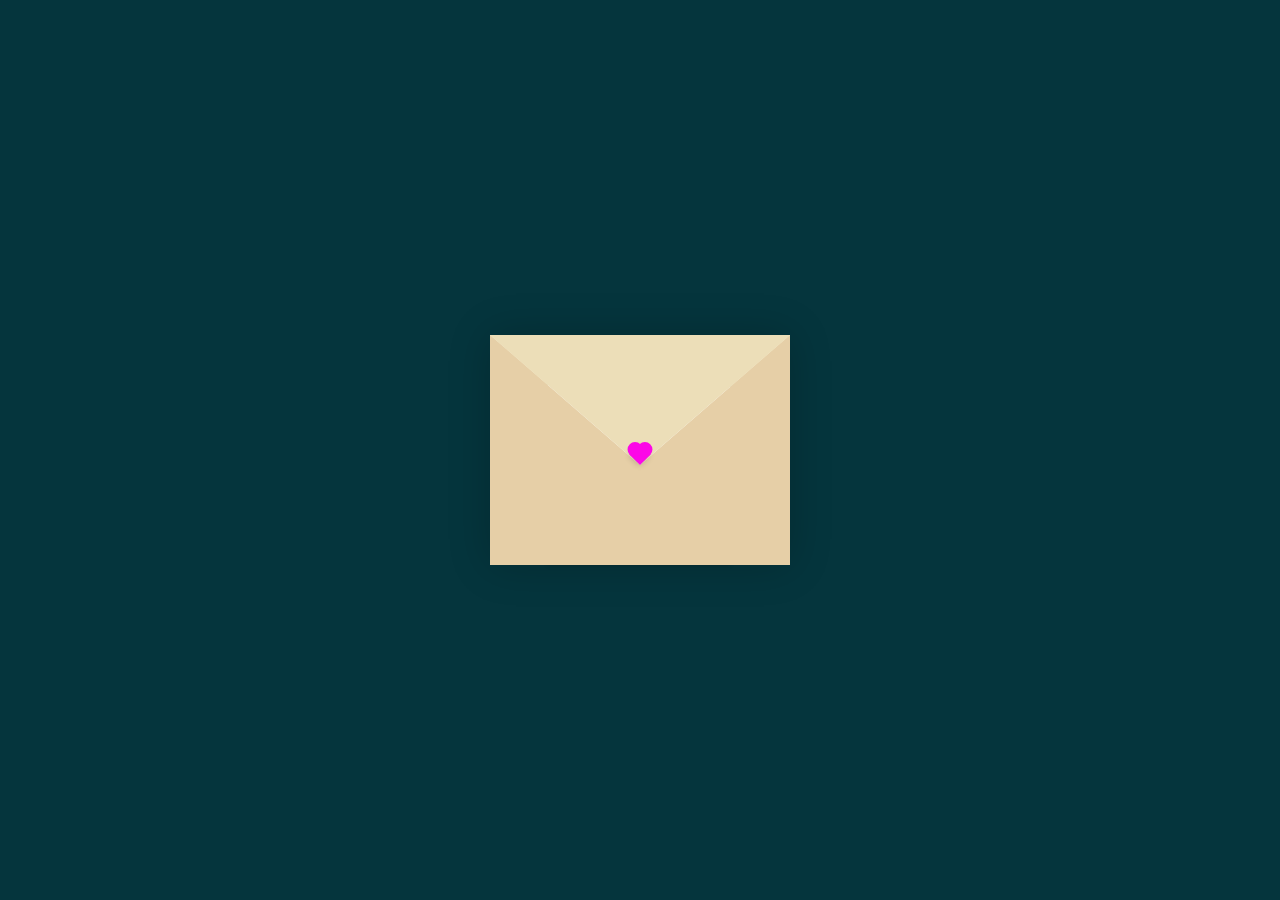
<file: index.html>
<!DOCTYPE html>
<html lang="en">
<head>
    <meta charset="UTF-8">
    <meta http-equiv="X-UA-Compatible" content="IE=edge">
    <meta name="viewport" content="width=device-width, initial-scale=1.0">
    <title>I Dont Know</title>
    <link rel="stylesheet" href="styles.css">
</head>
<body>
    <div class="container">
        <div class="envelope-wrapper">
            <div class="envelope">
                <div class="letter">
                    <div class="text">
                        <strong>Dear Gab.</strong>
                        <p>
                            Not interested anymore.
                        </p>
                    </div>
                </div>
            </div>
            <div class="heart"></div>
        </div>
    </div>
    <script>
        const envelope = document.querySelector('.envelope-wrapper');
        envelope.addEventListener('click', () => {
            envelope.classList.toggle('flap');
        });
    </script>
</body>
</html>
</file>
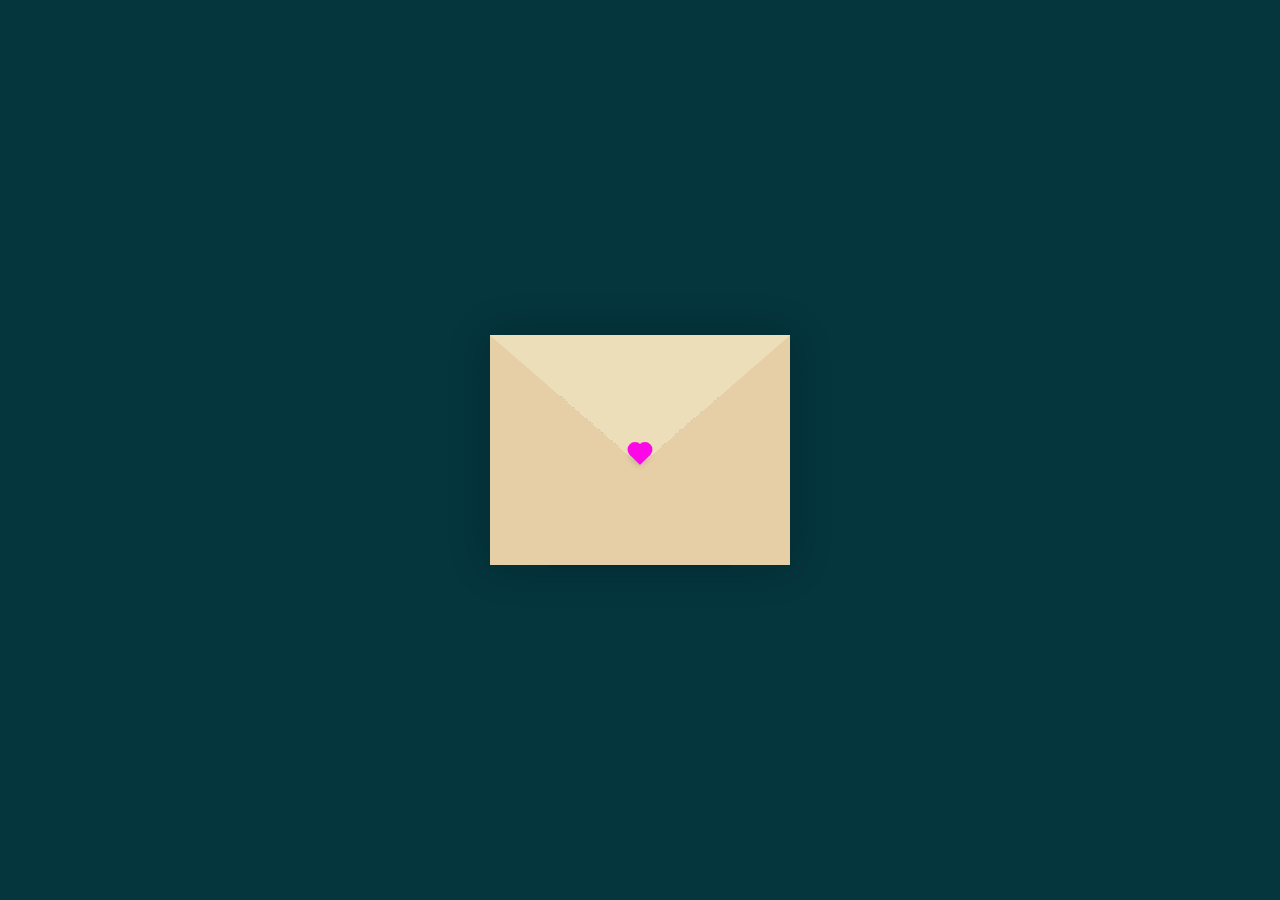
<file: lob.html>
<!DOCTYPE html>
<html lang="en">
<head>
    <meta charset="UTF-8">
    <meta http-equiv="X-UA-Compatible" content="IE=edge">
    <meta name="viewport" content="width=device-width, initial-scale=1.0">
    <title>CSS Envelope + Letter (Open/Close on Click)</title>
    <link rel="stylesheet" href="./style.css">
</head>
<body>
    <div class="container">
        <div class="envelope-wrapper">
            <div class="envelope">
                <div class="letter">
                    <div class="text">
                        <strong>Dear Gab.</strong>
                        <p>
                            Hi lab ko, iloveyou po♥️ sorry kung pasaway ako pero aram mo ika lang ang nagiisang babae sa puso ko, ilikeyousomuch lab, iloveeeeyou, sana maski minsan nararamdaman mo man na padaba taka,  missu gab, mwua😘
                        </p>
                    </div>
                </div>
            </div>
            <div class="heart"></div>
        </div>
    </div>
    <script>
        const envelope = document.querySelector('.envelope-wrapper');
        envelope.addEventListener('click', () => {
            envelope.classList.toggle('flap');
        });
    </script>
</body>
</html>
</file>
<file: styles.css>
:root {
  --primary: #fff;
  --bg-color: rgb(5, 53, 61);
  --bg-envelope-color: #f5edd1;
  --envelope-tab: #ecdeb8;
  --envelope-cover: #e6cfa7;
  --shadow-color: rgba(0, 0, 0, 0.2);
  --txt-color: #444;
  --heart-color: rgb(252, 8, 231);
}

body {
  margin: 0;
  padding: 0;
  box-sizing: border-box;
  background: var(--bg-color);
  display: flex;
  align-items: center;
  justify-content: center;
}

.container {
  height: 100vh;
  display: grid;
  place-items: center;
}

.envelope-wrapper {
  background: var(--bg-envelope-color);
  box-shadow: 0 0 40px var(--shadow-color);
  position: relative; /* Added for correct positioning of child elements */
}

.envelope {
  position: relative;
  width: 300px;
  height: 230px;
}

.envelope::before {
  content: "";
  position: absolute;
  top: 0;
  left: 0; /* Ensure it starts from the left edge */
  z-index: 2;
  border-top: 130px solid var(--envelope-tab);
  border-right: 150px solid transparent;
  border-left: 150px solid transparent;
  transform-origin: top;
  transition: all 0.5s ease-in-out 0.7s;
}

.envelope::after {
  content: "";
  position: absolute;
  top: 0; /* Ensure it starts from the top edge */
  left: 0; /* Ensure it starts from the left edge */
  z-index: 1; /* Correct z-index for layering */
  width: 0px;
  height: 0px;
  border-top: 130px solid transparent;
  border-right: 150px solid var(--envelope-cover);
  border-bottom: 100px solid var(--envelope-cover);
  border-left: 150px solid var(--envelope-cover);
}

.letter {
  position: absolute;
  right: 20%;
  bottom: 0;
  width: 54%;
  height: 80%;
  background: var(--primary);
  text-align: center;
  transition: all 1s ease-in-out;
  box-shadow: 0 0 5px var(--shadow-color);
  padding: 20px 10px;
}

.letter .text {
  font-family: 'Gill Sans', 'Gill Sans MT', Calibri, 'Trebuchet MS', sans-serif;
  color: var(--txt-color);
  text-align: left;
  font-size: 10px;
}

.heart {
  position: absolute;
  top: 50%;
  left: 50%;
  width: 15px;
  height: 15px;
  background: var(--heart-color);
  z-index: 4;
  transform: translate(-50%, -20%) rotate(45deg);
  transition: transform 0.5s ease-in-out 1s;
  box-shadow: 0 1px 6px var(--shadow-color);
  cursor: pointer;
}

.heart:before, 
.heart:after {
  content: "";
  position: absolute;
  width: 15px;
  height: 15px;
  background-color: var(--heart-color);
  border-radius: 50%;
}

.heart:before {
  top: -7.5px;
}

.heart:after {
  right: 7.5px;
}

.flap .envelope::before {
  transform: rotateX(180deg);
  z-index: 0;
}

.flap .letter {
  bottom: 100px;
  transform: scale(1.5);
  transition-delay: 1s;
}

.flap .heart {
  transform: rotate(90deg);
  transition-delay: 0.4s;
}
</file>
<file: style.css>
:root {
  --primary: #fff;
  --bg-color: rgb(5, 53, 61);
  --bg-envelope-color: #f5edd1;
  --envelope-tab: #ecdeb8;
  --envelope-cover: #e6cfa7;
  --shadow-color: rgba(0, 0, 0, 0.2);
  --txt-color: #444;
  --heart-color: rgb(252, 8, 231);
}

body {
  margin: 0;
  padding: 0;
  box-sizing: border-box;
  background: var(--bg-color);
  display: flex;
  align-items: center;
  justify-content: center;
}

.container {
  height: 100vh;
  display: grid;
  place-items: center;
}

.envelope-wrapper {
  background: var(--bg-envelope-color);
  box-shadow: 0 0 40px var(--shadow-color);
  position: relative; /* Added for correct positioning of child elements */
}

.envelope {
  position: relative;
  width: 300px;
  height: 230px;
}

.envelope::before {
  content: "";
  position: absolute;
  top: 0;
  left: 0; /* Ensure it starts from the left edge */
  z-index: 2;
  border-top: 130px solid var(--envelope-tab);
  border-right: 150px solid transparent;
  border-left: 150px solid transparent;
  transform-origin: top;
  transition: all 0.5s ease-in-out 0.7s;
}

.envelope::after {
  content: "";
  position: absolute;
  top: 0; /* Ensure it starts from the top edge */
  left: 0; /* Ensure it starts from the left edge */
  z-index: 1; /* Correct z-index for layering */
  width: 0px;
  height: 0px;
  border-top: 130px solid transparent;
  border-right: 150px solid var(--envelope-cover);
  border-bottom: 100px solid var(--envelope-cover);
  border-left: 150px solid var(--envelope-cover);
}

.letter {
  position: absolute;
  right: 20%;
  bottom: 0;
  width: 54%;
  height: 80%;
  background: var(--primary);
  text-align: center;
  transition: all 1s ease-in-out;
  box-shadow: 0 0 5px var(--shadow-color);
  padding: 20px 10px;
}

.letter .text {
  font-family: 'Gill Sans', 'Gill Sans MT', Calibri, 'Trebuchet MS', sans-serif;
  color: var(--txt-color);
  text-align: left;
  font-size: 10px;
}

.heart {
  position: absolute;
  top: 50%;
  left: 50%;
  width: 15px;
  height: 15px;
  background: var(--heart-color);
  z-index: 4;
  transform: translate(-50%, -20%) rotate(45deg);
  transition: transform 0.5s ease-in-out 1s;
  box-shadow: 0 1px 6px var(--shadow-color);
  cursor: pointer;
}

.heart:before, 
.heart:after {
  content: "";
  position: absolute;
  width: 15px;
  height: 15px;
  background-color: var(--heart-color);
  border-radius: 50%;
}

.heart:before {
  top: -7.5px;
}

.heart:after {
  right: 7.5px;
}

.flap .envelope::before {
  transform: rotateX(180deg);
  z-index: 0;
}

.flap .letter {
  bottom: 100px;
  transform: scale(1.5);
  transition-delay: 1s;
}

.flap .heart {
  transform: rotate(90deg);
  transition-delay: 0.4s;
}
</file>
